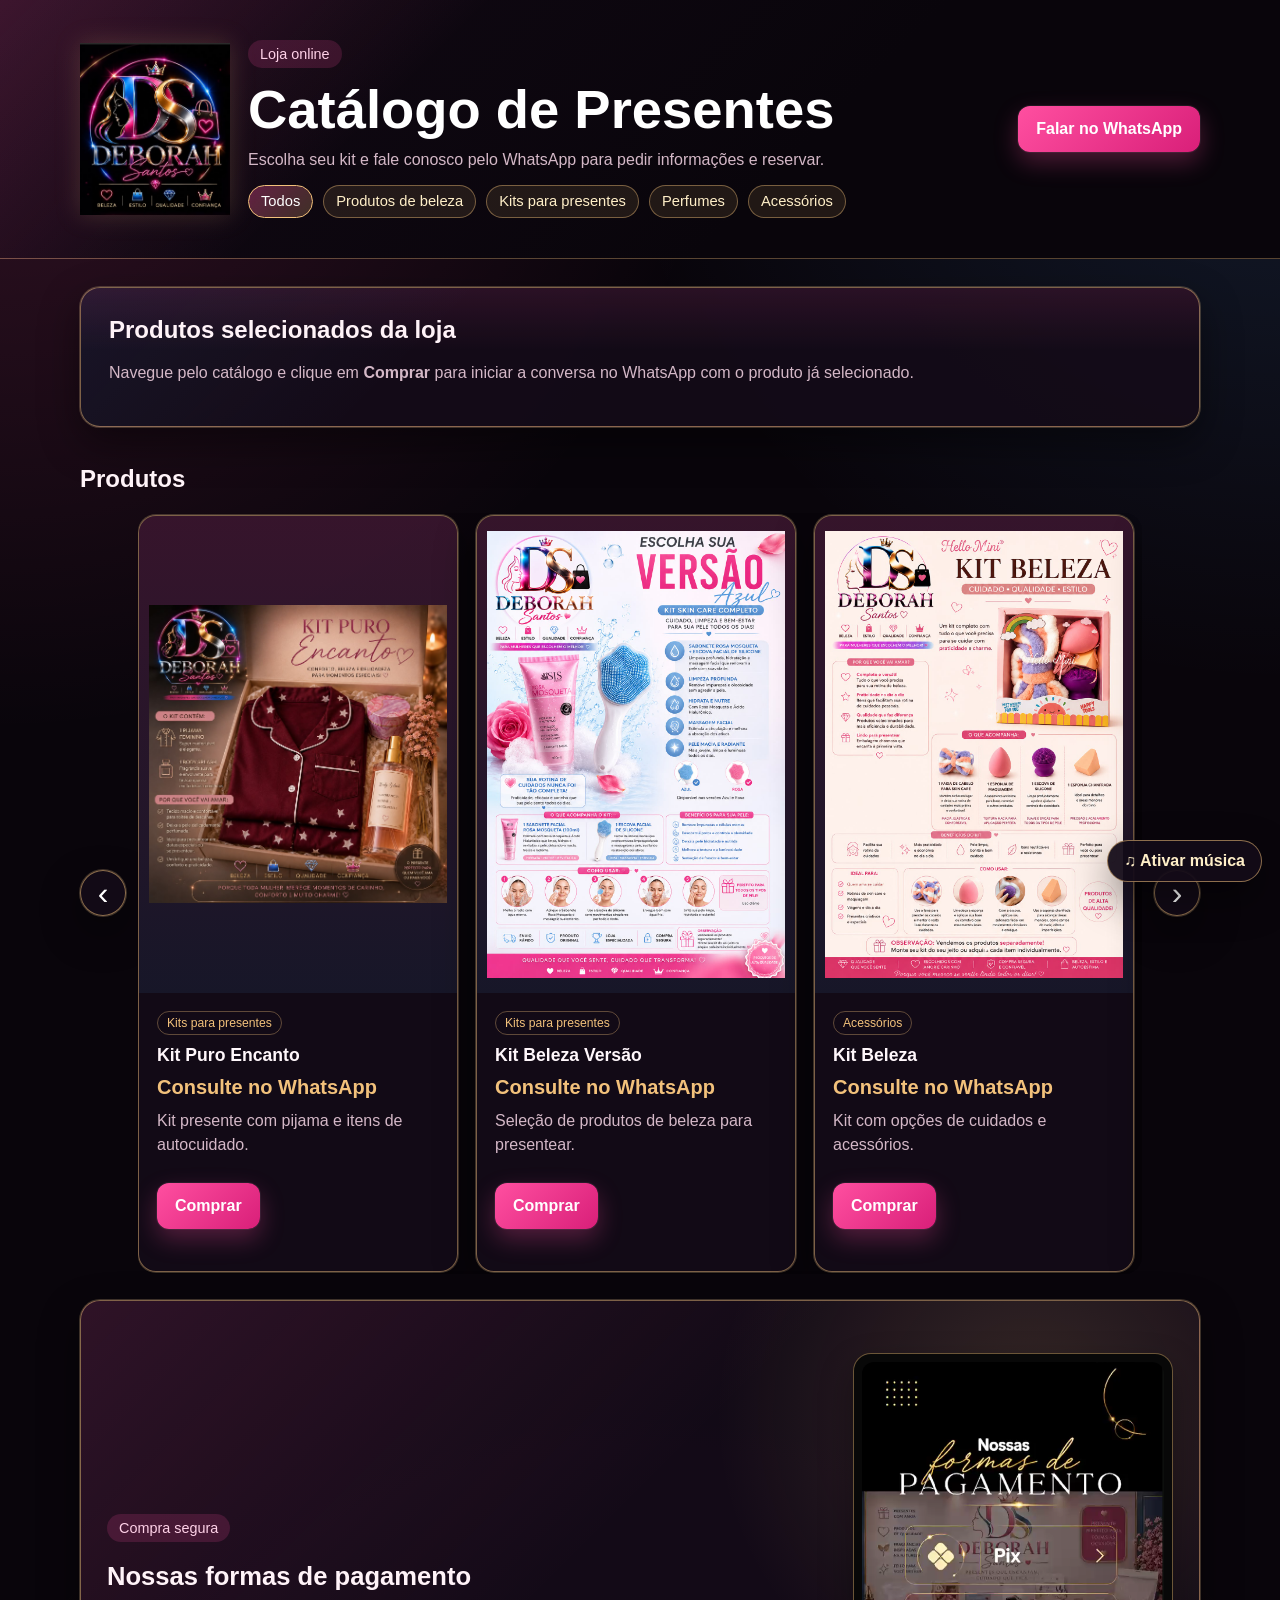
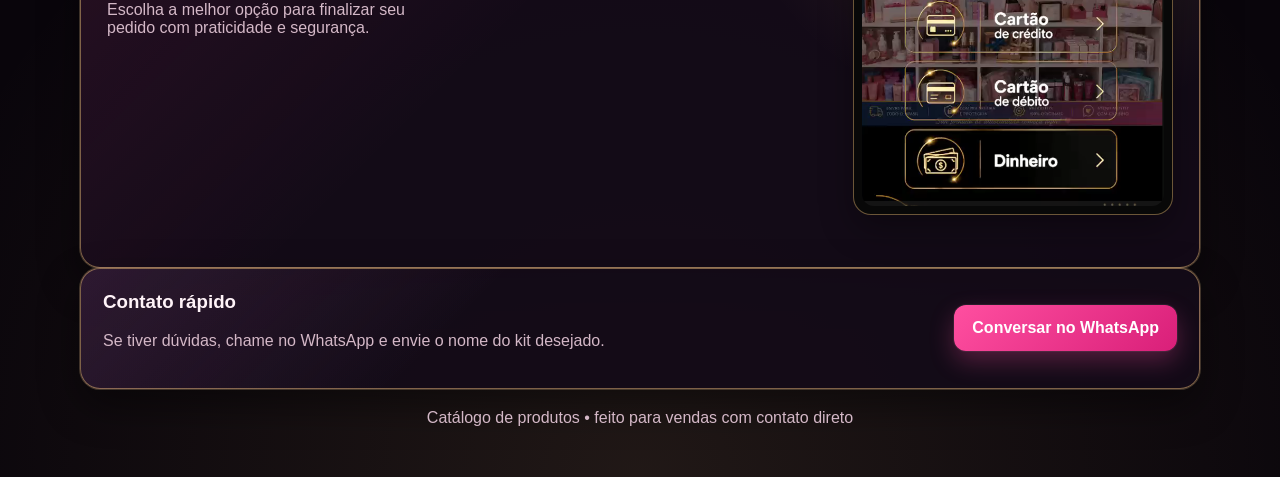
<file: index.html>
<!DOCTYPE html>
<html lang="pt-BR">
<head>
  <meta charset="UTF-8" />
  <meta name="viewport" content="width=device-width, initial-scale=1.0" />
  <title>Catálogo de Produtos</title>
  <link rel="stylesheet" href="css/style.css" />
</head>
<body>
  <header class="topbar">
    <div class="container topbar__content">
      <div class="topbar__brand">
        <img class="topbar__logo" src="images/logo-deborah-santos.png" alt="Logo Deborah Santos" />
        <div>
          <p class="badge">Loja online</p>
          <h1>Catálogo de Presentes</h1>
          <p class="subtitle">Escolha seu kit e fale conosco pelo WhatsApp para pedir informações e reservar.</p>
          <div class="topbar__tags" aria-label="Categorias da loja">
            <button class="topbar__tag category-filter is-active" type="button" data-category="Todos" aria-pressed="true">Todos</button>
            <button class="topbar__tag category-filter" type="button" data-category="Produtos de beleza" aria-pressed="false">Produtos de beleza</button>
            <button class="topbar__tag category-filter" type="button" data-category="Kits para presentes" aria-pressed="false">Kits para presentes</button>
            <button class="topbar__tag category-filter" type="button" data-category="Perfumes" aria-pressed="false">Perfumes</button>
            <button class="topbar__tag category-filter" type="button" data-category="Acessórios" aria-pressed="false">Acessórios</button>
            <span class="topbar__tag">Acessórios</span>
          </div>
        </div>
      </div>

      <a class="whatsapp-btn" id="whatsappTop" href="#" target="_blank" rel="noopener">
        Falar no WhatsApp
      </a>
    </div>
  </header>

  <main>
    <section class="hero">
      <div class="container hero__content">
        <div>
          <h2>Produtos selecionados da loja</h2>
          <p>
            Navegue pelo catálogo e clique em <strong>Comprar</strong> para iniciar a conversa no WhatsApp com o produto já selecionado.
          </p>
        </div>
      </div>
    </section>

    <section class="container section">
      <div class="section__header">
        <h3>Produtos</h3>
      </div>

      <div class="product-carousel" aria-label="Carrossel de produtos">
        <button class="product-carousel__nav product-carousel__nav--prev" id="productPrev" type="button" aria-label="Produto anterior">
          ‹
        </button>

        <div class="product-carousel__viewport">
          <div id="productTrack" class="product-carousel__track"></div>
        </div>

        <button class="product-carousel__nav product-carousel__nav--next" id="productNext" type="button" aria-label="Próximo produto">
          ›
        </button>
      </div>
    </section>

    <section class="container section payment-section" aria-labelledby="paymentTitle">
      <div class="payment-section__content">
        <div>
          <p class="badge">Compra segura</p>
          <h3 id="paymentTitle">Nossas formas de pagamento</h3>
          <p>Escolha a melhor opção para finalizar seu pedido com praticidade e segurança.</p>
        </div>
        <div class="payment-section__art">
          <img src="images/formas-de-pagamento.png" alt="Formas de pagamento: Pix, cartão de crédito, cartão de débito e dinheiro" />
        </div>
      </div>
    </section>

    <section class="container section contact">
      <div>
        <h3>Contato rápido</h3>
        <p>Se tiver dúvidas, chame no WhatsApp e envie o nome do kit desejado.</p>
      </div>
      <a class="whatsapp-btn whatsapp-btn--large" id="whatsappBottom" href="#" target="_blank" rel="noopener">
        Conversar no WhatsApp
      </a>
    </section>
  </main>

  <div class="lightbox" id="lightbox" aria-hidden="true">
    <button class="lightbox__close" id="lightboxClose" type="button" aria-label="Fechar imagem">×</button>
    <img class="lightbox__image" id="lightboxImage" alt="" />
  </div>

  <footer class="footer">
    <div class="container">
      <p>Catálogo de produtos • feito para vendas com contato direto</p>
    </div>
  </footer>

  <button class="music-toggle" id="musicToggle" type="button" aria-pressed="false">
    ♫ Ativar música
  </button>
  <div class="music-player" aria-hidden="true">
    <iframe
      id="musicFrame"
      title="Música do catálogo"
      allow="autoplay; encrypted-media; picture-in-picture"
      referrerpolicy="strict-origin-when-cross-origin"
      allowfullscreen
    ></iframe>
  </div>

  <script src="js/script.js"></script>
</body>
</html>
</file>
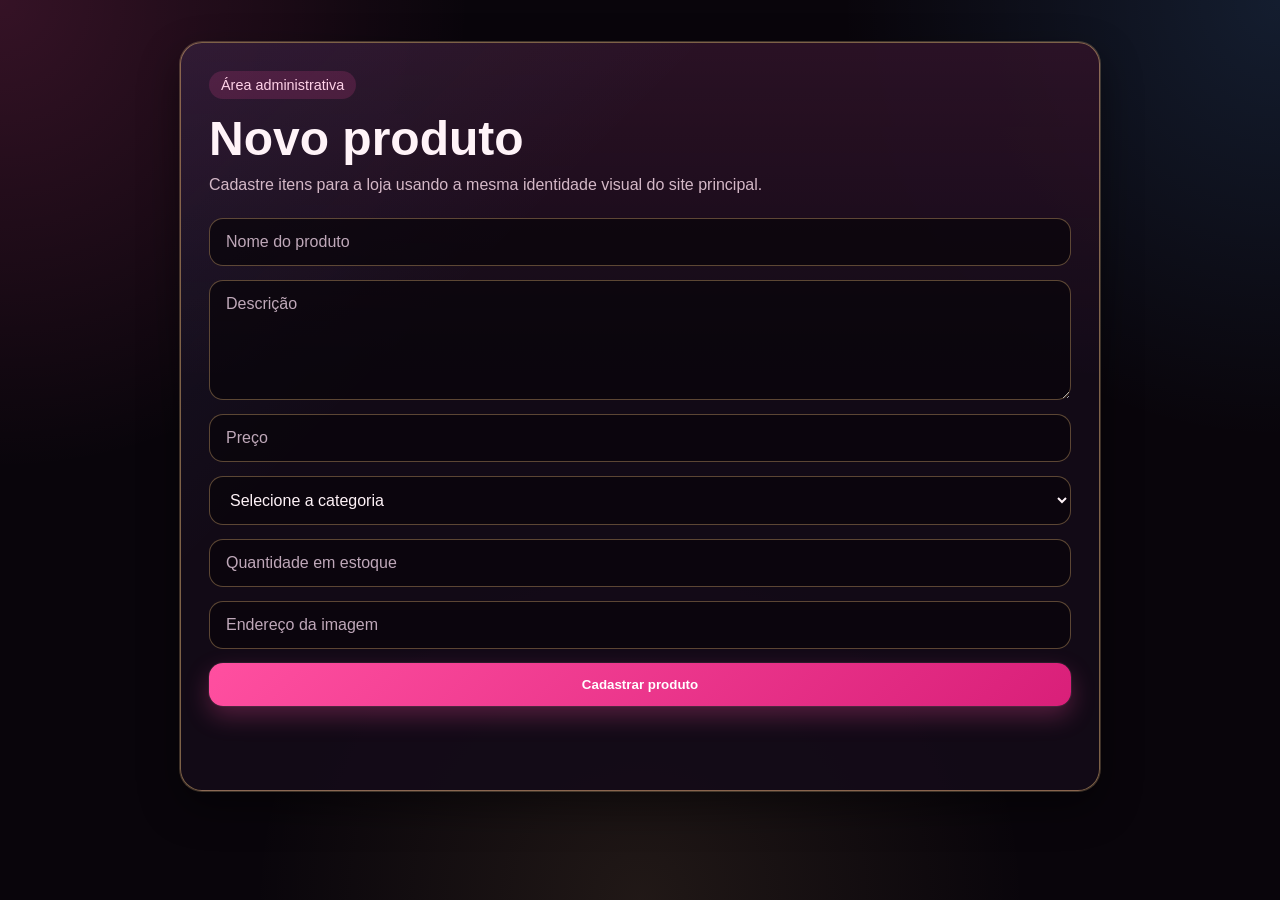
<file: admin-produtos.html>
<!DOCTYPE html>
<html lang="pt-BR">
<head>
    <meta charset="UTF-8">
    <meta name="viewport" content="width=device-width, initial-scale=1.0">
    <title>Cadastrar produto</title>
    <style>
        :root {
            --bg: #09050b;
            --surface: rgba(20, 11, 24, 0.92);
            --text: #fff3f8;
            --muted: #d4b8c7;
            --primary: #ff4fa0;
            --primary-dark: #d91f79;
            --accent-gold: #f2c17b;
            --border: rgba(242, 193, 123, 0.48);
            --border-soft: rgba(255, 214, 153, 0.22);
            --shadow: 0 16px 40px rgba(0, 0, 0, 0.45);
        }

        * {
            box-sizing: border-box;
        }

        body {
            margin: 0;
            min-height: 100vh;
            font-family: Arial, Helvetica, sans-serif;
            color: var(--text);
            background:
                radial-gradient(circle at top left, rgba(255, 79, 160, 0.18), transparent 30%),
                radial-gradient(circle at top right, rgba(82, 168, 255, 0.15), transparent 28%),
                radial-gradient(circle at bottom center, rgba(242, 193, 123, 0.10), transparent 35%),
                var(--bg);
        }

        .container {
            width: min(920px, calc(100% - 32px));
            margin: 0 auto;
            padding: 42px 0 56px;
        }

        .panel {
            background:
                linear-gradient(180deg, rgba(255, 79, 160, 0.10), transparent 45%),
                linear-gradient(135deg, rgba(82, 168, 255, 0.07), transparent 32%),
                var(--surface);
            border: 1px solid var(--border);
            border-radius: 22px;
            box-shadow: 0 0 0 1px var(--border-soft), var(--shadow);
            padding: 28px;
        }

        .badge {
            display: inline-block;
            margin: 0 0 12px;
            padding: 6px 12px;
            border-radius: 999px;
            background: rgba(255, 79, 160, 0.16);
            color: #ffd2e8;
            font-size: 0.9rem;
        }

        h1 {
            margin: 0 0 10px;
            font-size: clamp(2rem, 5vw, 3rem);
        }

        p {
            margin-top: 0;
            color: var(--muted);
        }

        form {
            display: grid;
            gap: 14px;
            margin-top: 24px;
        }

        input,
        textarea,
        select {
            width: 100%;
            border: 1px solid rgba(242, 193, 123, 0.35);
            border-radius: 14px;
            background: rgba(9, 5, 11, 0.72);
            color: var(--text);
            padding: 14px 16px;
            font: inherit;
            outline: none;
        }

        textarea {
            min-height: 120px;
            resize: vertical;
        }

        input::placeholder,
        textarea::placeholder {
            color: #bfa8b9;
        }

        input:focus,
        textarea:focus,
        select:focus {
            border-color: rgba(242, 193, 123, 0.7);
            box-shadow: 0 0 0 3px rgba(242, 193, 123, 0.14);
        }

        button {
            border: 0;
            border-radius: 14px;
            padding: 14px 18px;
            background: linear-gradient(135deg, var(--primary), var(--primary-dark));
            color: #fff;
            font-weight: 700;
            cursor: pointer;
            box-shadow: 0 0 0 1px rgba(255, 255, 255, 0.06), 0 10px 24px rgba(255, 79, 160, 0.28);
        }

        button:hover {
            background: linear-gradient(135deg, #ff68af, var(--primary-dark));
        }

        #mensagem {
            margin-top: 18px;
            min-height: 1.4em;
            color: var(--accent-gold);
            font-weight: 700;
        }

        @media (max-width: 640px) {
            .container {
                width: min(920px, calc(100% - 20px));
                padding: 18px 0 28px;
            }

            .panel {
                padding: 20px;
            }
        }
    </style>
</head>

<body>
    <main class="container">
        <section class="panel">
            <span class="badge">Área administrativa</span>
            <h1>Novo produto</h1>
            <p>Cadastre itens para a loja usando a mesma identidade visual do site principal.</p>

            <form id="produto-form">
                <input id="nome" placeholder="Nome do produto" required>

                <textarea
                    id="descricao"
                    placeholder="Descrição"
                ></textarea>

                <input
                    id="preco"
                    type="number"
                    step="0.01"
                    min="0.01"
                    placeholder="Preço"
                    required
                >

                <select id="categoria" required>
                    <option value="">Selecione a categoria</option>
                    <option value="Beleza">Produtos de beleza</option>
                    <option value="Perfumes">Perfumes</option>
                    <option value="Kits">Kits para presentes</option>
                </select>

                <input
                    id="estoque"
                    type="number"
                    min="0"
                    placeholder="Quantidade em estoque"
                    required
                >

                <input
                    id="imagemUrl"
                    type="url"
                    placeholder="Endereço da imagem"
                >

                <button type="submit">Cadastrar produto</button>
            </form>

            <p id="mensagem"></p>
        </section>
    </main>

    <script src="admin-produtos.js"></script>

</body>
</html>
</file>
<file: css/style.css>
:root {
  --bg: #09050b;
  --surface: rgba(20, 11, 24, 0.92);
  --text: #fff3f8;
  --muted: #d4b8c7;
  --primary: #ff4fa0;
  --primary-dark: #d91f79;
  --accent-gold: #f2c17b;
  --accent-blue: #52a8ff;
  --border: rgba(242, 193, 123, 0.48);
  --border-soft: rgba(255, 214, 153, 0.22);
  --shadow: 0 16px 40px rgba(0, 0, 0, 0.45);
}

* {
  box-sizing: border-box;
}

html, body {
  margin: 0;
  padding: 0;
  font-family: Arial, Helvetica, sans-serif;
  color: var(--text);
  background:
    radial-gradient(circle at top left, rgba(255, 79, 160, 0.18), transparent 30%),
    radial-gradient(circle at top right, rgba(82, 168, 255, 0.15), transparent 28%),
    radial-gradient(circle at bottom center, rgba(242, 193, 123, 0.10), transparent 35%),
    var(--bg);
}

a {
  color: inherit;
  text-decoration: none;
}

code {
  color: #ffd2e8;
}

.container {
  width: min(1120px, calc(100% - 32px));
  margin: 0 auto;
}

.topbar {
  background:
    linear-gradient(135deg, rgba(255, 79, 160, 0.18), transparent 32%),
    linear-gradient(135deg, #120915, #09050b 62%);
  color: #fff;
  padding: 40px 0;
  border-bottom: 1px solid rgba(242, 193, 123, 0.34);
}

.topbar__content {
  display: flex;
  gap: 24px;
  justify-content: space-between;
  align-items: center;
}

.topbar__brand {
  display: flex;
  gap: 18px;
  align-items: center;
}

.topbar__logo {
  width: clamp(92px, 12vw, 150px);
  height: auto;
  display: block;
  flex: 0 0 auto;
  filter: drop-shadow(0 0 12px rgba(242, 193, 123, 0.18));
}

.topbar__tags {
  display: flex;
  flex-wrap: wrap;
  gap: 10px;
  margin-top: 14px;
}

.topbar__tag {
  display: inline-flex;
  align-items: center;
  padding: 8px 12px;
  border-radius: 999px;
  border: 1px solid rgba(242, 193, 123, 0.42);
  background: rgba(242, 193, 123, 0.10);
  color: #ffefc8;
  font-size: 0.92rem;
  line-height: 1;
  font-family: inherit;
  cursor: pointer;
  transition: background 0.15s ease, color 0.15s ease, border-color 0.15s ease;
}

.topbar__tags > span {
  display: none;
}

.topbar__tag:hover,
.topbar__tag.is-active {
  background: linear-gradient(135deg, rgba(255, 79, 160, 0.34), rgba(242, 193, 123, 0.22));
  border-color: var(--accent-gold);
  color: #fff;
}

.badge {
  display: inline-block;
  margin: 0 0 10px;
  padding: 6px 12px;
  border-radius: 999px;
  background: rgba(255, 79, 160, 0.16);
  color: #ffd2e8;
  font-size: 0.9rem;
}

h1, h2, h3, p {
  margin-top: 0;
}

h1 {
  margin-bottom: 10px;
  font-size: clamp(2rem, 5vw, 3.4rem);
}

.subtitle,
.hero p,
.section__header p,
.contact p,
.footer p,
.description {
  color: var(--muted);
}

.whatsapp-btn {
  display: inline-flex;
  align-items: center;
  justify-content: center;
  padding: 14px 18px;
  border-radius: 12px;
  background: linear-gradient(135deg, var(--primary), var(--primary-dark));
  color: #fff;
  font-weight: 700;
  transition: transform 0.15s ease, background 0.15s ease;
  box-shadow: 0 0 0 1px rgba(255, 255, 255, 0.06), 0 10px 24px rgba(255, 79, 160, 0.28);
}

.whatsapp-btn:hover {
  background: linear-gradient(135deg, #ff68af, var(--primary-dark));
  transform: translateY(-1px);
}

.whatsapp-btn--large {
  min-width: 220px;
}

.hero {
  padding: 28px 0 12px;
}

.hero__content {
  background:
    linear-gradient(180deg, rgba(255, 79, 160, 0.10), transparent 45%),
    linear-gradient(135deg, rgba(82, 168, 255, 0.07), transparent 32%),
    var(--surface);
  border: 1px solid var(--border);
  border-radius: 20px;
  padding: 28px;
  box-shadow: 0 0 0 1px var(--border-soft), var(--shadow);
}

.section {
  padding: 26px 0;
}

.section__header {
  display: flex;
  justify-content: space-between;
  align-items: end;
  gap: 16px;
  margin-bottom: 16px;
}

.section__header h3 {
  margin-bottom: 4px;
  font-size: 1.5rem;
}

.grid {
  display: grid;
  grid-template-columns: repeat(auto-fit, minmax(240px, 1fr));
  gap: 18px;
}

.product-carousel {
  display: grid;
  grid-template-columns: auto minmax(0, 1fr) auto;
  gap: 12px;
  align-items: center;
}

.product-carousel__viewport {
  overflow: hidden;
  border-radius: 18px;
}

.product-carousel__track {
  display: flex;
  gap: 18px;
  overflow-x: auto;
  scroll-snap-type: x mandatory;
  scroll-behavior: smooth;
  padding: 2px;
  scrollbar-width: none;
}

.product-carousel__track::-webkit-scrollbar {
  display: none;
}

.product-carousel__track .card {
  flex: 0 0 min(320px, 86vw);
  scroll-snap-align: start;
}

.product-carousel__nav {
  width: 46px;
  height: 46px;
  border: 1px solid rgba(242, 193, 123, 0.55);
  border-radius: 999px;
  background: rgba(20, 11, 24, 0.92);
  color: #fff;
  cursor: pointer;
  font-size: 2rem;
  line-height: 1;
  display: grid;
  place-items: center;
  box-shadow: 0 0 0 1px rgba(255, 214, 153, 0.22), var(--shadow);
}

.product-carousel__nav:hover {
  background: rgba(242, 193, 123, 0.16);
}

.card {
  background: var(--surface);
  border: 1px solid var(--border);
  border-radius: 18px;
  overflow: hidden;
  box-shadow: 0 0 0 1px var(--border-soft), var(--shadow);
  display: flex;
  flex-direction: column;
}

.card__image {
  /* As artes do catálogo são predominantemente verticais. */
  aspect-ratio: 2 / 3;
  background: linear-gradient(180deg, rgba(255, 79, 160, 0.15), rgba(82, 168, 255, 0.08));
  display: grid;
  place-items: center;
  overflow: hidden;
  padding: 10px;
  cursor: zoom-in;
}

.card__image img {
  width: 100%;
  height: 100%;
  object-fit: contain;
  display: block;
}

.card__body {
  padding: 18px;
  display: flex;
  flex-direction: column;
  gap: 10px;
}

.card__title {
  font-size: 1.1rem;
  font-weight: 700;
  color: #fff7fb;
}

.card__category {
  align-self: flex-start;
  padding: 5px 9px;
  border: 1px solid rgba(242, 193, 123, 0.34);
  border-radius: 999px;
  color: var(--accent-gold);
  font-size: 0.76rem;
  line-height: 1;
}

.price {
  font-size: 1.25rem;
  font-weight: 800;
  color: var(--accent-gold);
}

.description {
  line-height: 1.5;
  min-height: 3rem;
}

.card__actions {
  margin-top: auto;
  display: flex;
  gap: 10px;
}

.contact {
  display: flex;
  justify-content: space-between;
  align-items: center;
  gap: 18px;
  background:
    linear-gradient(135deg, rgba(255, 79, 160, 0.10), transparent 35%),
    linear-gradient(135deg, rgba(82, 168, 255, 0.06), transparent 35%),
    var(--surface);
  border: 1px solid var(--border);
  border-radius: 20px;
  padding: 22px;
  box-shadow: 0 0 0 1px var(--border-soft), var(--shadow);
}

.payment-section {
  background:
    radial-gradient(circle at 85% 20%, rgba(242, 193, 123, 0.16), transparent 30%),
    linear-gradient(135deg, rgba(255, 79, 160, 0.12), transparent 45%),
    var(--surface);
  border: 1px solid var(--border);
  border-radius: 20px;
  box-shadow: 0 0 0 1px var(--border-soft), var(--shadow);
  overflow: hidden;
}

.payment-section__content {
  display: grid;
  grid-template-columns: minmax(0, 1fr) minmax(220px, 360px);
  align-items: center;
  gap: 28px;
  padding: 26px;
}

.payment-section h3 {
  margin: 10px 0;
  font-size: clamp(1.35rem, 2vw, 1.8rem);
}

.payment-section__content > div:first-child > p:last-child {
  max-width: 38ch;
  color: var(--muted);
}

.payment-section__art {
  justify-self: end;
  width: min(100%, 320px);
  padding: 8px;
  border: 1px solid rgba(242, 193, 123, 0.42);
  border-radius: 18px;
  background: #080808;
  box-shadow: 0 14px 34px rgba(0, 0, 0, 0.32);
}

.payment-section__art img {
  display: block;
  width: 100%;
  height: auto;
  border-radius: 12px;
}

.footer {
  padding: 20px 0 34px;
  text-align: center;
}

.music-toggle {
  position: fixed;
  right: 18px;
  bottom: 18px;
  z-index: 20;
  border: 1px solid rgba(242, 193, 123, 0.55);
  border-radius: 999px;
  padding: 11px 16px;
  background: rgba(20, 11, 24, 0.94);
  color: #ffefc8;
  font: inherit;
  font-weight: 700;
  cursor: pointer;
  box-shadow: var(--shadow);
  transition: background 0.15s ease, transform 0.15s ease;
}

.music-toggle:hover,
.music-toggle.is-playing {
  background: linear-gradient(135deg, var(--primary), var(--primary-dark));
  color: #fff;
  transform: translateY(-2px);
}

.music-player {
  position: fixed;
  width: 1px;
  height: 1px;
  overflow: hidden;
  opacity: 0;
  pointer-events: none;
}

.music-player iframe {
  width: 1px;
  height: 1px;
  border: 0;
}

.lightbox {
  position: fixed;
  inset: 0;
  background: rgba(0, 0, 0, 0.82);
  display: none;
  align-items: center;
  justify-content: center;
  padding: 24px;
  z-index: 999;
}

.lightbox.is-open {
  display: flex;
}

.lightbox__image {
  max-width: min(96vw, 1100px);
  max-height: 88vh;
  width: auto;
  height: auto;
  object-fit: contain;
  border-radius: 18px;
  box-shadow: 0 16px 50px rgba(0, 0, 0, 0.55);
  border: 1px solid rgba(242, 193, 123, 0.34);
}

.lightbox__close {
  position: fixed;
  top: 18px;
  right: 18px;
  width: 44px;
  height: 44px;
  border: 1px solid rgba(242, 193, 123, 0.45);
  border-radius: 999px;
  background: rgba(20, 11, 24, 0.92);
  color: #fff;
  font-size: 2rem;
  line-height: 1;
  cursor: pointer;
  z-index: 1000;
}

.lightbox__close:hover {
  background: rgba(242, 193, 123, 0.16);
}

@media (max-width: 720px) {
  .topbar__content,
  .section__header,
  .contact {
    flex-direction: column;
    align-items: flex-start;
  }

  .topbar__brand {
    align-items: flex-start;
  }

  .topbar__tags {
    gap: 8px;
  }

  .product-carousel {
    grid-template-columns: 1fr;
  }

  .product-carousel__nav {
    display: none;
  }

  .payment-section__content {
    grid-template-columns: 1fr;
    padding: 20px;
  }

  .payment-section__art {
    justify-self: center;
    width: min(100%, 300px);
  }
}
</file>
